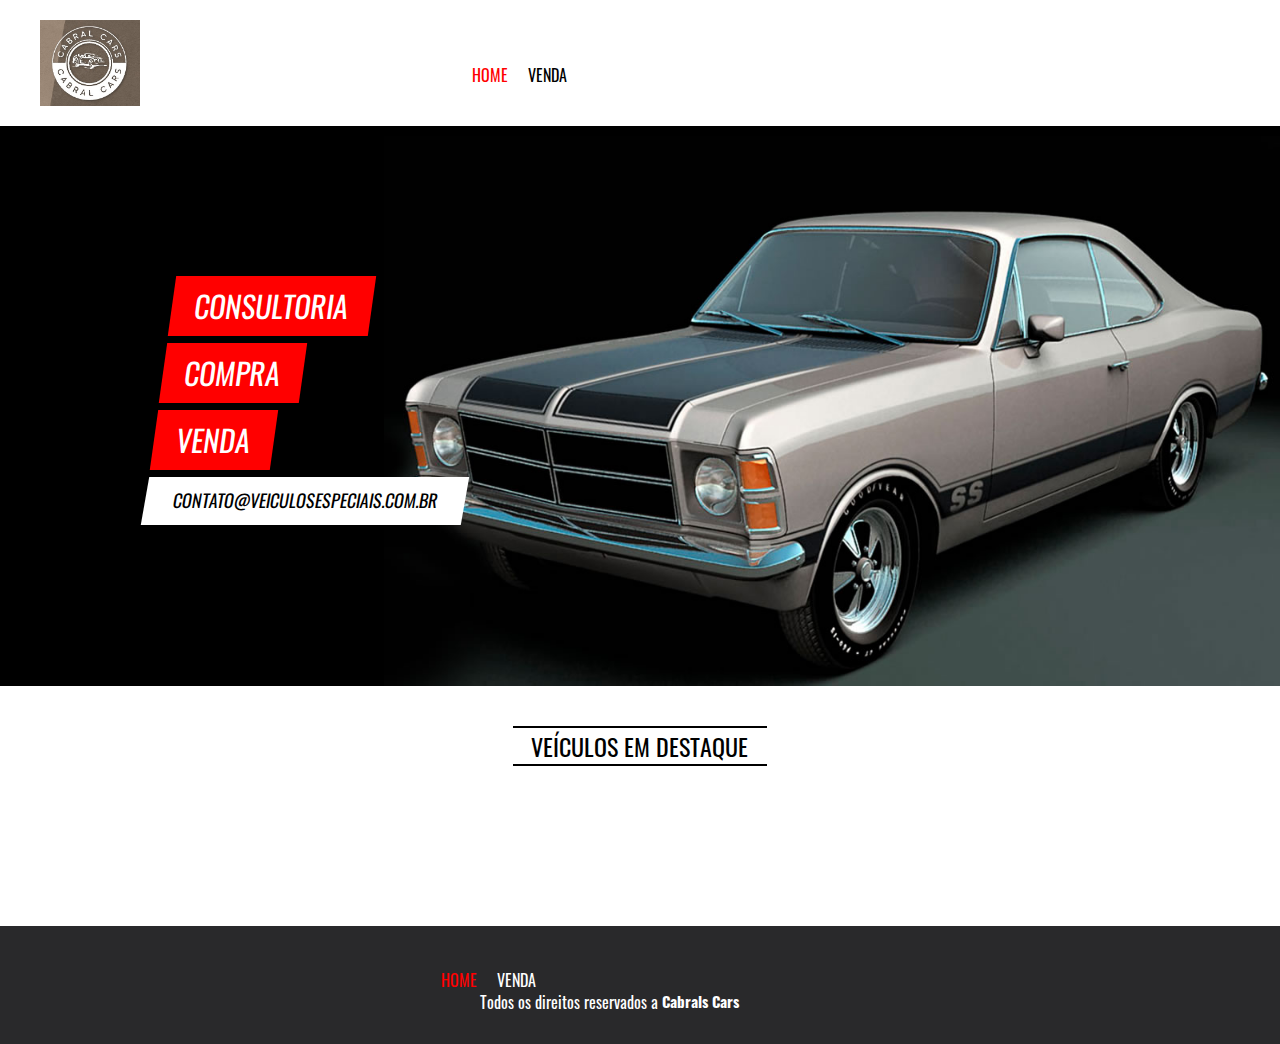
<file: Projeto-Final-main/CabralCars_Frontend/index.html>
<!DOCTYPE html>
<html lang="en">
<head>
    <meta charset="UTF-8">
    <meta http-equiv="X-UA-Compatible" content="IE=edge">
    <meta name="viewport" content="width=device-width, initial-scale=1.0, maximum-scale=1.0">
    <meta name="description" content="site de venda de carros">
    <meta name="keywords" content="venda, carros">
    <meta name="author" content="Gustavo">
    <link rel="stylesheet" href="../CabralCars_Frontend/projeto pratico 5.css">
    <title>Veículos especiais</title>
</head>
<body>
    <header> <!-- cabeça do site-->
        <div class="center">
            <img src="../CabralCars_Frontend/assets/images/logo.jpg" alt="Logo da Empresa" class="logo">
            <nav class="menu">
                <ul>
                    <li><a style="color: red;" href="../CabralCars_Frontend/index.html">HOME</a></li>
                    <li><a href="../CabralCars_Frontend/components/listagem-carros/listagem.html">VENDA</a></li>
                </ul>
            </nav>
            <div class="x" onclick="exitMenu()"></div> <!-- java script buttom para fechar o menu mobile-->
            <nav class="menu-mobile" onclick="menuOpen(this)"> <!-- menu mobile-->
                <ul id="ul">
                    <li><a style="color: white;" href="../CabralCars_Frontend/index.html">Home</a></li>
                    <li><a href="../CabralCars_Frontend/components/listagem-carros/listagem.html">venda</a></li>
               </ul>
            </nav>
            <div class="user-info">
                <span id="usuarioNome" class="user-name"></span>
                <div id="userMenu" class="user-menu">
                    <p id="userEmail"></p>
                    <button id="btnLogout">Logout</button>
                </div>
            </div>
        </div>
    </header>

    <main> <!-- conteudo-->
        <div class="banner"> <!-- banner-->
            <div class="container">
                <div class="text"><h2>CONSULTORIA</h2></div>
                <div class="text"><h2>COMPRA</h2></div>
                <div class="text"><h2>VENDA</h2></div>
                <div class="text-contato"><p>CONTATO@VEICULOSESPECIAIS.COM.BR</p></div>
            </div>
        </div>

        <div class="vitrine"> <!-- vitrine de carros-->
            <div class="center">
                <section class="wraper-head"></section>
                <section class="wraper-titulo"><h2>VEÍCULOS EM DESTAQUE</h2></section>
                <section class="wraper-head"></section>
                <section class="wraper-carros">
                </section>
            </div>
        </div>
    </main>

    <footer> <!--rodapé-->
        <div class="center">
            <nav class="menu">
                <ul>
                    <li><a style="color: red;" href="../CabralCars_Frontend/index.html">HOME</a></li>
                    <li><a href="../CabralCars_Frontend/components/listagem-carros/listagem.html">VENDA</a></li>
                </ul>
            </nav>
            <div class="direitos">
                <p style="padding-right: 4px;">Todos os direitos reservados a</p>
                <h4>Cabrals Cars</h4>
            </div>
        </div>
    </footer>
    <script src="home.js"></script>
</body>
</html>
</file>
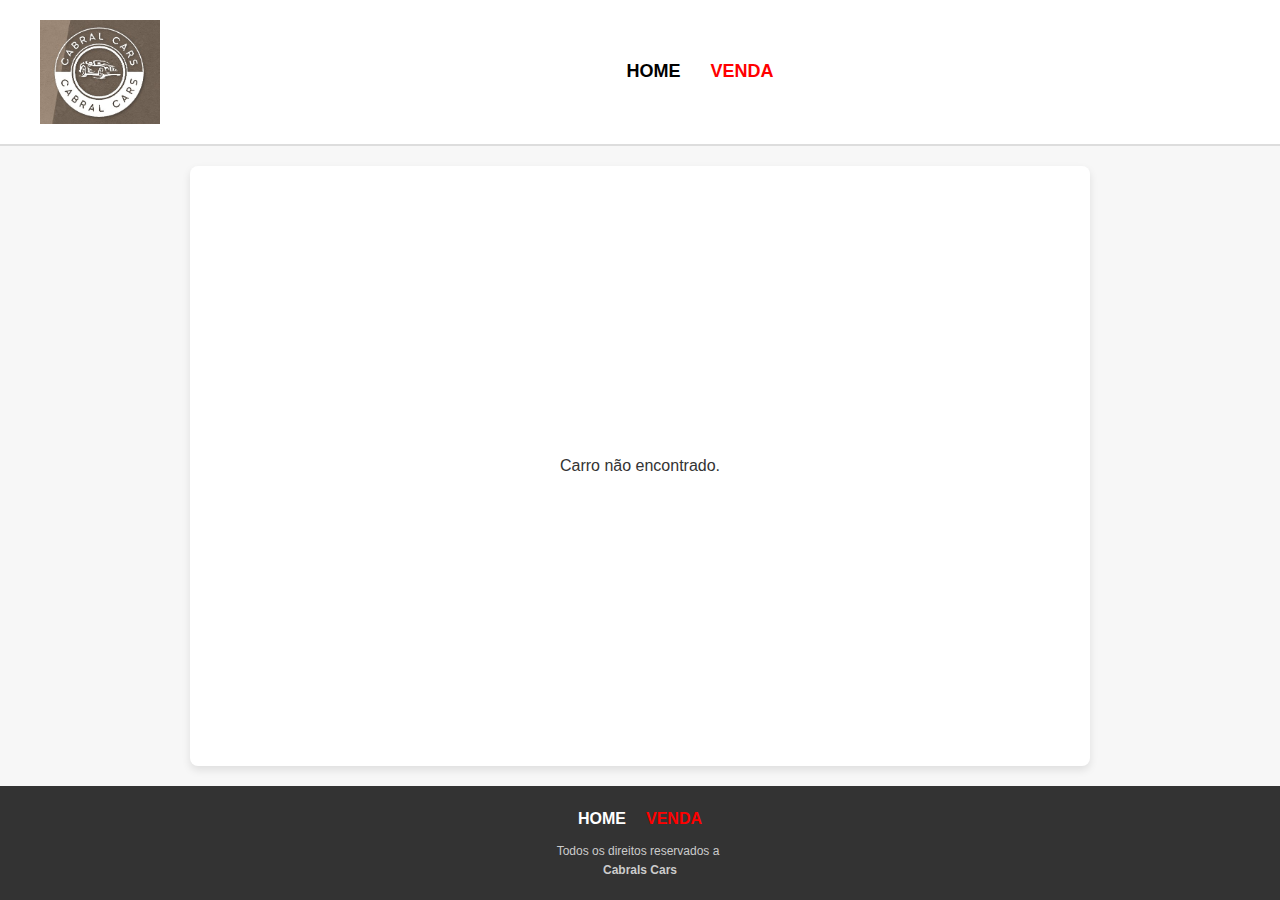
<file: Projeto-Final-main/CabralCars_Frontend/vendacarro.html>
<!DOCTYPE html>
<html lang="pt-BR">
<head>
    <meta charset="UTF-8">
    <meta name="viewport" content="width=device-width, initial-scale=1.0">
    <title>Detalhes do Carro</title>
    <link rel="stylesheet" href="vendacarro.css"> <!-- Adapte para o caminho do seu CSS -->
</head>
<body>
    <header>
        <div class="center">
            <img src="../CabralCars_Frontend/assets/images/logo.jpg" alt="Logo da Empresa" class="logo">
            <nav class="menu">
                <ul>
                    <li><a href="../CabralCars_Frontend/index.html">HOME</a></li>
                    <li><a style="color: red;" href="../CabralCars_Frontend/components/listagem-carros/listagem.html">VENDA</a></li>
                </ul>
            </nav>
        </div>
    </header>

    <main id="carDetails">
        <!-- Detalhes do carro serão carregados aqui -->
        <section id="carDetailSection">
            <img id="carImage" src="" alt="Imagem do Carro" style="max-width: 50%; border-radius: 10px;"/>
            <h2 id="carName"></h2>
            <p><strong>Descrição:</strong> <span id="carDescription"></span></p>
            <p><strong>Ano:</strong> <span id="carYear"></span></p>
            <p><strong>Preço:</strong> <span id="carPrice"></span></p>
            <p><strong>Cor:</strong> <span id="carColor"></span></p>
            <p><strong>Quilometragem:</strong> <span id="carMileage"></span></p>
        </section>
    </main>

    <footer>
        <div class="center">
            <nav class="menu">
                <ul>
                    <li><a href="../CabralCars_Frontend/index.html">HOME</a></li>
                    <li><a style="color: red;" href="../CabralCars_Frontend/components/listagem-carros/listagem.html">VENDA</a></li>
                </ul>
            </nav>
            <div class="direitos">
                <p style="padding-right: 4px;">Todos os direitos reservados a</p>
                <h4>Cabrals Cars</h4>
            </div>
        </div>
    </footer>

    <script src="vendacarros.js"></script> <!-- Adapte para o caminho do script -->
</body>
</html>
</file>
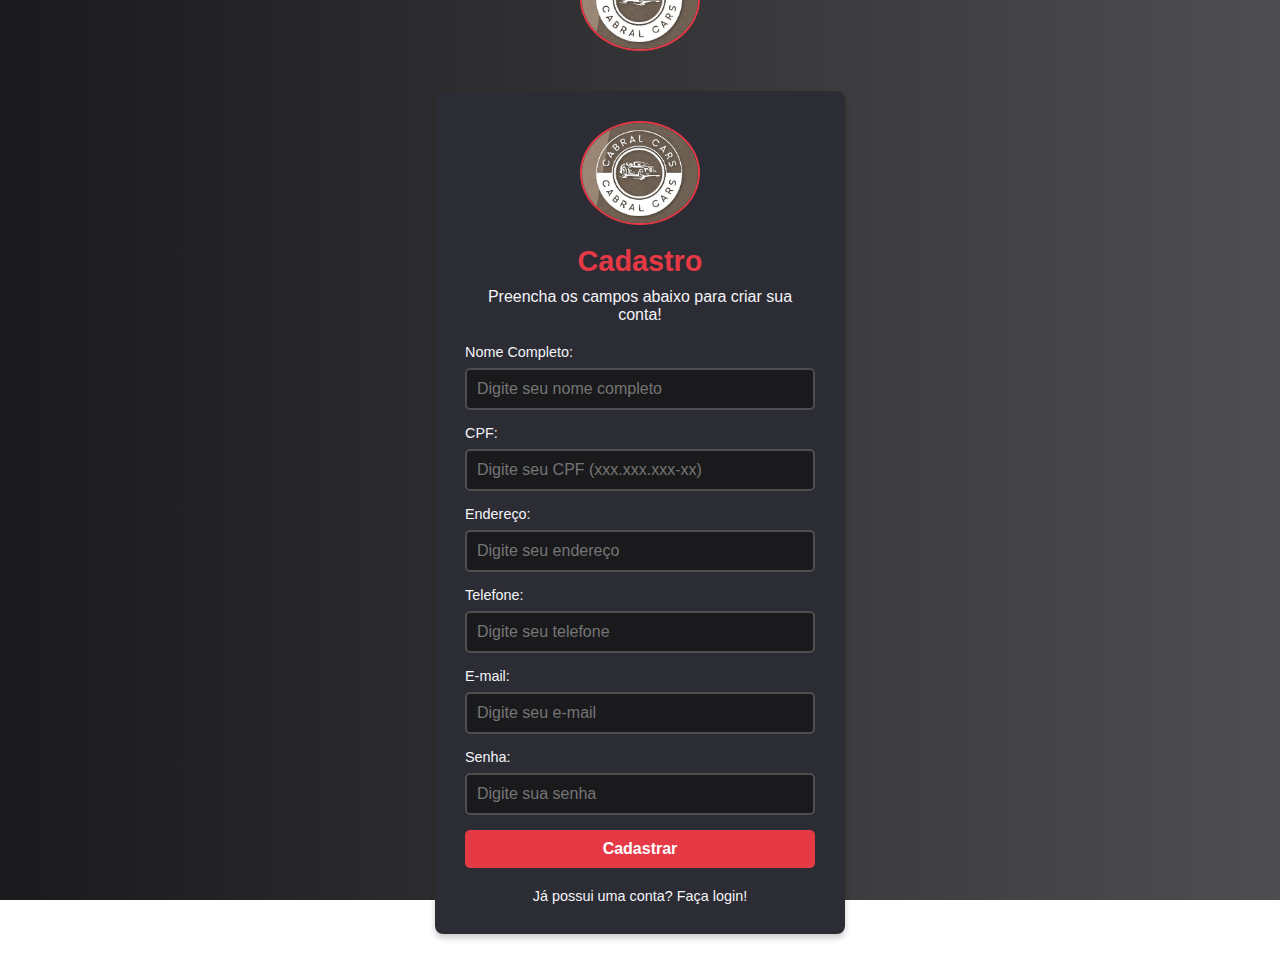
<file: Projeto-Final-main/CabralCars_Frontend/components/cadastro-usuario/cadastro-usuario.html>
<!DOCTYPE html>
<html lang="en">
<head>
    <meta charset="UTF-8">
    <meta name="viewport" content="width=device-width, initial-scale=1.0">
    <meta name="description" content="Tela de Cadastro - Veículos Especiais">
    <link rel="stylesheet" href="cadastro-usuario.css">
    <title>Cadastro - Veículos Especiais</title>
</head>
<body>
    <div class="logo-area">
        <img src="../../assets/images/logo.jpg" alt="Logo da Empresa">
    <div class="register-container">
        <div class="register-box">
            <div class="logo-area">
                <img src="../../assets/images/logo.jpg" alt="Logo da Empresa">
            </div>
            <h2>Cadastro</h2>
            <p>Preencha os campos abaixo para criar sua conta!</p>
            <form id="formCadastro">
                <div class="input-group">
                    <label for="nome">Nome Completo:</label>
                    <input type="text" id="nome" placeholder="Digite seu nome completo" required>
                </div>
                <div class="input-group">
                    <label for="cpf">CPF:</label>
                    <input type="text" id="cpf" placeholder="Digite seu CPF (xxx.xxx.xxx-xx)" required>
                </div>
                <div class="input-group">
                    <label for="endereco">Endereço:</label>
                    <input type="text" id="endereco" placeholder="Digite seu endereço" required>
                </div>
                <div class="input-group">
                    <label for="telefone">Telefone:</label>
                    <input type="text" id="telefone" placeholder="Digite seu telefone" required>
                </div>
                <div class="input-group">
                    <label for="email">E-mail:</label>
                    <input type="email" id="email" placeholder="Digite seu e-mail" required>
                </div>
                <div class="input-group">
                    <label for="senha">Senha:</label>
                    <input type="password" id="senha" placeholder="Digite sua senha" required>
                </div>
                <button type="submit" class="btn-primary">Cadastrar</button>
            </form>
            <div class="extras">
                <a href="../login-usuario/login-usuario.html" class="link">Já possui uma conta? Faça login!</a>
            </div>
        </div>
    </div>
    <script src="cadastro-usuario.js"></script>
</body>
</html>
</file>
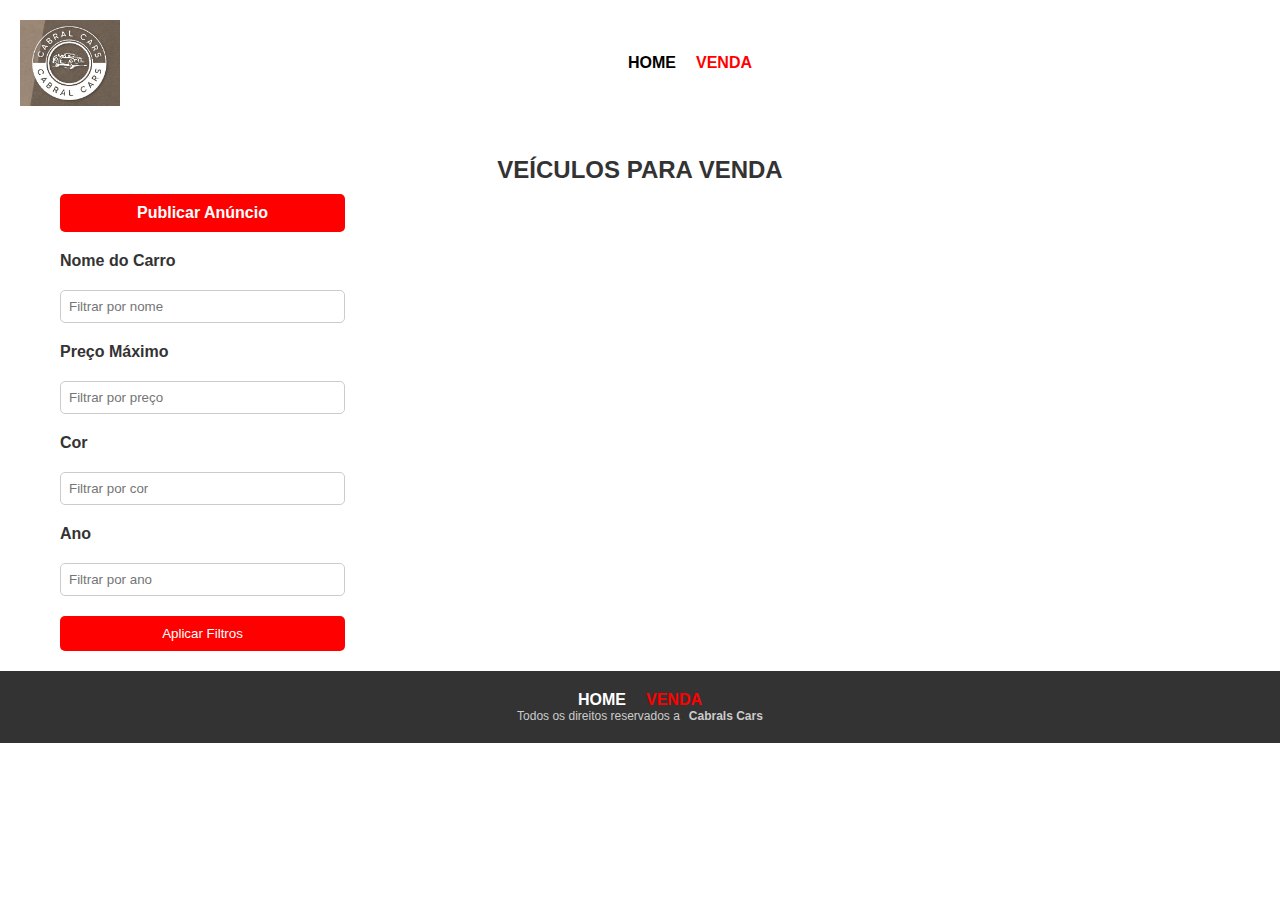
<file: Projeto-Final-main/CabralCars_Frontend/components/listagem-carros/listagem.html>
<!DOCTYPE html>
<html lang="pt-BR">
<head>
    <meta charset="UTF-8">
    <meta http-equiv="X-UA-Compatible" content="IE=edge">
    <meta name="viewport" content="width=device-width, initial-scale=1.0, maximum-scale=1.0">
    <meta name="description" content="site de venda de carros">
    <meta name="keywords" content="venda, carros">
    <meta name="author" content="Gustavo">
    <link rel="stylesheet" href="listagem.css">
    <script src="listagem.js" defer></script>
    <title>Veículos especiais</title>
</head>
<body>
    <header>
        <div class="center">
            <img src="../../assets/images/logo.jpg" alt="Logo da Empresa" class="logo">
            <nav class="menu">
                <ul>
                    <li><a href="../../index.html">HOME</a></li>
                    <li><a style="color: red;" href="../listagem-carros/listagem.html">VENDA</a></li>
                </ul>
            </nav>
            <div class="x" onclick="exitMenu()"></div>
            <nav class="menu-mobile" onclick="menuOpen(this)">
                <ul id="ul">
                    <li><a href="../../index.html">Home</a></li>
                    <li><a style="color: white;" href="../../vendas.html">Venda</a></li>
                </ul>
            </nav>
        </div>
    </header>

    
        <div class="container-venda">
            <div class="head-venda">
                <section class="line-titulo"></section>
                <section class="titulo-vendas"><h2>VEÍCULOS PARA VENDA</h2></section>
                <section class="line-titulo"></section>
            </div>
            <div class="button" id="buttonContainer">
                <div class="publicar-annucio"><a href="../../components/cadastro-carro/cadastro-carro.html">Publicar Anúncio</a></div>
            </div>
            
            <!-- Filtros de pesquisa ao lado da lista de carros -->
            <div class="filtros-e-lista">
                <div class="filtros">
                    <label for="nomeCarro">Nome do Carro</label>
                    <input type="text" id="nomeCarroFiltro" placeholder="Filtrar por nome">

                    <label for="preco">Preço Máximo</label>
                    <input type="number" id="precoFiltro" placeholder="Filtrar por preço">

                    <label for="cor">Cor</label>
                    <input type="text" id="corFiltro" placeholder="Filtrar por cor">

                    <label for="ano">Ano</label>
                    <input type="number" id="anoFiltro" placeholder="Filtrar por ano">

                    <button onclick="aplicarFiltros()">Aplicar Filtros</button>
                </div>

                <!-- Lista de Carros -->
                <div class="conteudo-vendas">
                    <section class="wraper-venda-carros" id="carList">
                        <!-- Conteúdo gerado dinamicamente -->
                    </section>
                </div>
            </div>
        </div>
    </main>

    <footer>
        <div class="center">
            <nav class="menu">
                <ul>
                    <li><a href="../../index.html">HOME</a></li>
                    <li><a style="color: red;" href="../listagem-carros/listagem.html">VENDA</a></li>
                </ul>
            </nav>
            <div class="direitos">
                <p style="padding-right: 4px;">Todos os direitos reservados a</p>
                <h4>Cabrals Cars</h4>
            </div>
        </div>
    </footer>
</body>
</html>
</file>
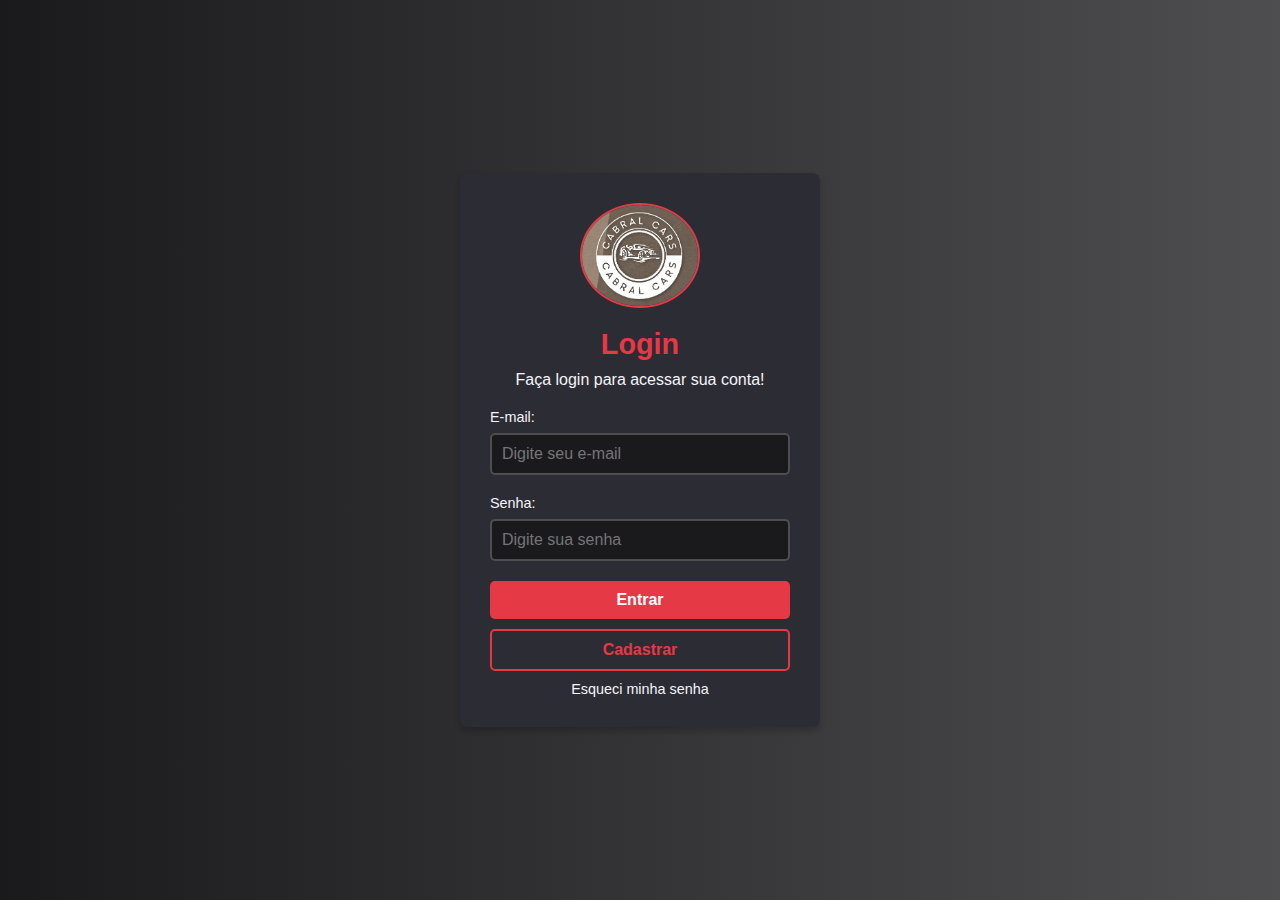
<file: Projeto-Final-main/CabralCars_Frontend/components/login-usuario/login-usuario.html>
<!DOCTYPE html>
<html lang="pt-BR">
<head>
    <meta charset="UTF-8">
    <meta name="viewport" content="width=device-width, initial-scale=1.0">
    <meta name="description" content="Tela de Login - Veículos Especiais">
    <link rel="stylesheet" href="login-usuario.css">
    <title>Login - Veículos Especiais</title>
</head>
<body>
    <div class="login-container">
        <div class="login-box">
            <div class="logo-area">
                <img src="../../assets/images/logo.jpg" alt="Logo da Empresa">
            </div>
            <h2>Login</h2>
            <p>Faça login para acessar sua conta!</p>
            <form id="formLogin">
                <div class="input-group">
                    <label for="email">E-mail:</label>
                    <input type="email" id="email" name="email" placeholder="Digite seu e-mail" required>
                </div>
                <div class="input-group">
                    <label for="senha">Senha:</label>
                    <input type="password" id="senha" name="senha" placeholder="Digite sua senha" required>
                </div>
                <button type="submit" class="btn-primary">Entrar</button>
            </form>
            <div class="extras">
                <a href="../cadastro-usuario/cadastro-usuario.html" class="btn-secondary">Cadastrar</a>
                <a href="esqueci-senha.html" class="link">Esqueci minha senha</a>
            </div>
        </div>
    </div>
    <script src="login-usuario.js"></script>
</body>
</html>
</file>
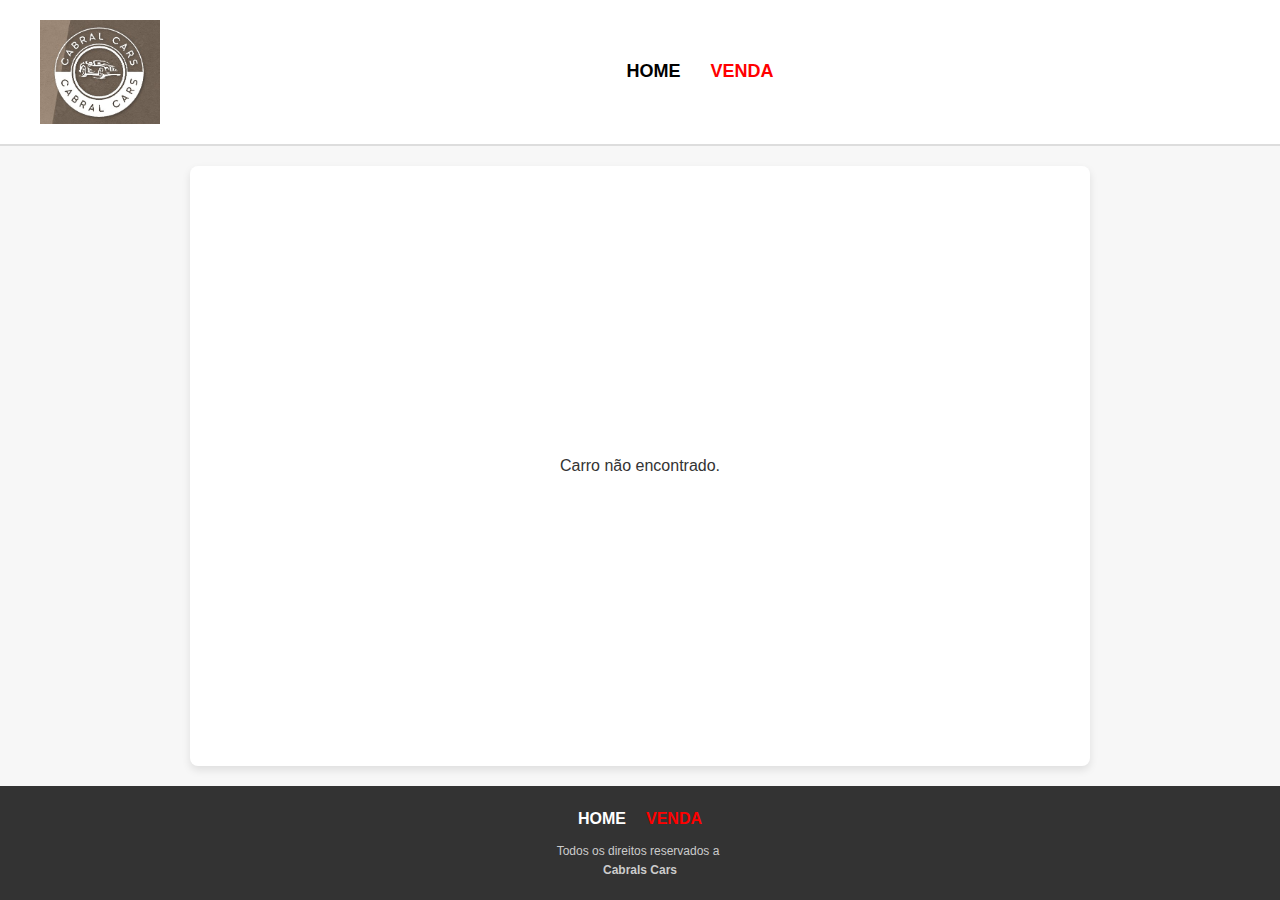
<file: Projeto-Final-main/CabralCars_Frontend/components/mais-detalhes/mais-detalhes.html>
<!DOCTYPE html>
<html lang="pt-BR">
<head>
    <meta charset="UTF-8">
    <meta name="viewport" content="width=device-width, initial-scale=1.0">
    <title>Detalhes do Carro</title>
    <link rel="stylesheet" href="mais-detalhes.css"> <!-- Adapte para o caminho do seu CSS -->
</head>
<body>
    <header>
        <div class="center">
            <img src="../../assets/images/logo.jpg" alt="Logo da Empresa" class="logo">
            <nav class="menu">
                <ul>
                    <li><a href="../../index.html">HOME</a></li>
                    <li><a style="color: red;" href="../listagem-carros/listagem.html">VENDA</a></li>
                </ul>
            </nav>
        </div>
    </header>

    <main id="carDetails">
        <!-- Detalhes do carro serão carregados aqui -->
        <section id="carDetailSection">
            <img id="carImage" src="" alt="Imagem do Carro" style="max-width: 50%; border-radius: 10px;"/>
            <h2 id="carName"></h2>
            <p><strong>Descrição:</strong> <span id="carDescription"></span></p>
            <p><strong>Ano:</strong> <span id="carYear"></span></p>
            <p><strong>Preço:</strong> <span id="carPrice"></span></p>
            <p><strong>Cor:</strong> <span id="carColor"></span></p>
            <p><strong>Quilometragem:</strong> <span id="carMileage"></span></p>
        </section>
    </main>

    <footer>
        <div class="center">
            <nav class="menu">
                <ul>
                    <li><a href="../../index.html">HOME</a></li>
                    <li><a style="color: red;" href="../listagem-carros/listagem.html">VENDA</a></li>
                </ul>
            </nav>
            <div class="direitos">
                <p style="padding-right: 4px;">Todos os direitos reservados a</p>
                <h4>Cabrals Cars</h4>
            </div>
        </div>
    </footer>

    <script src="mais-detalhes.js"></script> <!-- Adapte para o caminho do script -->
</body>
</html>
</file>
<file: Projeto-Final-main/CabralCars_Frontend/projeto pratico 5.css>
*{
    margin: 0;
    padding: 0;
    box-sizing: border-box;
    font-family: "minha fonte";
}

@font-face{
    font-family: "minha fonte";
    src: url("../CabralCars_Frontend/assets/fontes/Oswald-VariableFont_wght.ttf");
}

html, body{
    height: 100%;
}

header{
    width: 100%;
    padding: 20px;
    background-color: white;
}

.center{
    width: 100%;
    max-width: 1200px;
    margin: 0 auto;
    display: flex;
    justify-content: space-between;
    align-items: center;
    padding: 0 0%;
}

.logo {
    width: 100px; /* Logo menor */
    height: auto;
}

nav.menu ul{
    display: flex;
}

header nav.menu ul li:not(:last-of-type){
    margin-right: 20px;
}

a{
    text-decoration: none;
    color: black;
    position: relative;
    top: 12px;
}
b{
    text-decoration: none;
    color: rgb(241, 241, 241);
    position: relative;
    top: 2px;
}

ul{
    list-style: none;
}

nav.menu ul li:last-of-type > a:nth-of-type(1):active{
    color: red;
}

main{
    width: 100%;
}

/* Logo abaixo os estilos da página home */

main .banner{
    width: 100%;
    height: 560px;
    background-image: url("../CabralCars_Frontend/assets/images/bg.jpg");
    background-size: 70% 550px;
    background-repeat: no-repeat;
    background-position: 100% 100%;
    background-color: black;
}
/* Estilos para a seção de informações do usuário */
.user-info {
    display: flex;
    align-items: center;
    gap: 10px;
}

.user-info span {
    font-size: 16px;
    font-weight: bold;
    color: #333;
}

.user-info button {
    padding: 5px 10px;
    font-size: 14px;
    color: #fff;
    background-color: #ff4d4d;
    border: none;
    border-radius: 5px;
    cursor: pointer;
    transition: background-color 0.3s ease;
}

.user-info button:hover {
    background-color: #cc0000;
}


.user-name {
    cursor: pointer;
    padding: 5px;
    font-weight: bold;
}

.user-menu {
    display: none;
    position: absolute;
    top: 30px;
    right: 0;
    background-color: #fff;
    border: 1px solid #ccc;
    padding: 10px;
    box-shadow: 0 0 10px rgba(0, 0, 0, 0.1);
}

.user-menu p {
    margin: 0 0 10px;
    font-size: 14px;
}

.user-menu button {
    background-color: #d9534f;
    color: white;
    border: none;
    padding: 10px;
    cursor: pointer;
    font-size: 14px;
    width: 100%;
}

.user-menu button:hover {
    background-color: #c9302c;
}

main .container{
    width: 100%;
    max-width: 1015px;
    margin: 0 auto;
    padding: 0 1%;
    padding-top: 150px;
    z-index: 1;
}

.container .text > h2{
    font-weight: normal;
    color: white;
    font-size: 30px;
    text-align: center;
    padding-top: 7px;
}

.container .text{
    background-color: red;
    transform: skewX(-8deg);
    margin-bottom: 7px;
}

.container .text:first-of-type{
    width: 200px;
    height: 60px;
    position: relative;
    left: 27px;
}

.container .text:nth-of-type(2){
    width: 140px;
    height: 60px;
    position: relative;
    left: 18px;
}

.container .text:nth-of-type(3){
    width: 120px;
    height: 60px;
    position: relative;
    left: 9px;
}

.container .text-contato{
    width: 320px;
    height: 48px;
    background-color: white;
    text-align: center;
    transform: skewX(-10deg);
}

.container .text-contato p{
    padding-top: 10px;
    font-size: 18px;
}

/* menu mobile abaixo */
nav.menu-mobile{
    width: 40px;
    height: 40px;
    background-image: url("../CabralCars_Frontend/assets/images/menu.png");
    background-size: 100% 100%;
    background-repeat: no-repeat;
    background-position: center;
    display: none;
}
/* fim menu mobile */

main .vitrine{
    width: 100%;
    padding-top: 40px;
    padding-bottom: 80px;
}

.vitrine .center{
    width: 100%;
    max-width: 760px;
    margin: 0 auto;
    flex-wrap: wrap;
}

.center section.wraper-head{
    width: 33.3%;
    max-width: 216px;
    height: 1px;
    border-bottom: 1.5px solid black;
}

.center section.wraper-titulo{
    width: 33.3%;
    text-align: center;
    padding-bottom: 4px;
}

.center section.wraper-titulo h2{
    font-weight: normal;
    font-size: 24px;
}

.center section.wraper-carros{
    width: 33.3%;
    max-width: 214px;
    margin-top: 45px;
}
/* Estilo para o contêiner de carros */
/* Wrapper para os carros */
/* Wrapper para os carros */
/* Wrapper para os carros */
/* Wrapper para os carros */
.wraper-carros {
    display: flex;
    flex-wrap: wrap;
    justify-content: space-between;
    gap: 20px;
    padding: 20px;
}

/* Estilo para cada item (carro) */
.wraper-carros section {
    background-color: #fff;
    border: 1px solid #ddd;
    border-radius: 8px;
    width: calc(33.333% - 20px); /* 3 carros por linha, levando em conta o gap */
    box-sizing: border-box;
    overflow: hidden;
    transition: transform 0.3s ease-in-out;
}

/* Efeito de hover no item */
.wraper-carros section:hover {
    transform: scale(1.05);
}

/* Estilo para a imagem do carro */
.img-car {
    width: 100%;
    height: 200px;
    object-fit: cover; /* Ajusta a imagem para cobrir a área sem deformar */
    background-position: center;
    border-bottom: 1px solid #ddd;
}

/* Estilo para a descrição e informações do carro */
.tipo-car {
    padding: 10px;
    text-align: center;
}

.tipo-car h3 {
    font-size: 18px;
    color: #333;
    margin: 10px 0;
}

.tipo-car p {
    font-size: 14px;
    color: #666;
    margin: 5px 0;
}

/* Estilo para o link de detalhes */
.detalhes {
    padding: 10px;
    text-align: center;
    background-color: #f4f4f4;
    border-top: 1px solid #ddd;
}

.detalhes a {
    text-decoration: none;
    color: #007bff;
    font-weight: bold;
}

.detalhes a:hover {
    color: #0056b3;
}

/* Sem alterações para telas pequenas (removido ajuste para celular) */



.wraper-serviços{
    width: 50%;
    background-color: rgb(41, 41, 43);
    padding: 60px 2% 60px 2%;
    color: white;
}

.wraper-serviços .serviços{
    padding-left: 110px;
}

.serviços h2{
    font-weight: normal;
    font-size: 25px;
    margin-bottom: 14px;
}

.wraper-serviços .serviços ul{
    list-style: disc;
    margin-left: 30px;
}

.serviços-flex{
    display: flex;
    flex-wrap: wrap;
}

.saiba-mais{
    margin-top: 80px;
    margin-left: 40px;
    background-color: red;
    padding: 5px 11px;
    cursor: pointer;
}

.saiba-mais h3{
    font-weight: normal;
    font-size: 16px;
    text-align: center;
}

section.wraper-depoimentos{
    width: 50%;
    background-color: red;
    color: white;
}

.depoimentos{
    padding: 60px 2% 60px 85px;
}

.depoimentos h2{
    font-weight: normal;
    margin-bottom: 14px;
    font-size: 25px;
}

.depoimentos p{
    margin-left: 10px;
    font-style: italic;
    font-size: 17px;
}

.depoimentos .name-client{
    margin-top: 20px;
    padding-left: 200px;
    color: rgb(4, 3, 13);
}

.depoimentos .name-client p{
    font-style: normal;
}

.formulario{
    width: 100%;
    padding: 60px 2%;
}

form{
    width: 100%;
    max-width: 600px;
    margin: 0 auto;
    display: flex;
    flex-wrap: wrap;
    align-items: center;
    justify-content: space-between;
}

section.wraper-line{
    width: 33.3%;
    max-width: 198px;
    border-bottom: 2px solid black;
    margin-top: 5px;
}

section.wraper-contato{
    width: 33.3%;
}

section.wraper-contato h2{
    width: 100%;
    font-size: 22px;
    text-align: center;
    font-weight: normal;
}

input{
    outline: 0;
    width: 100%;
    margin-top: 36px;
    height: 45px;
    padding-left: 14px;
    border: 2px solid rgba(214, 212, 212);
    font-size: 24px;
    border-collapse: collapse;
}

input{
    padding-bottom: 4px;
}

input:not(:first-of-type){
    width: 50%;
    max-width: 292px;
    margin-top: 13px;
}

::-webkit-input-placeholder { /* Aqui se usou esse comando para mudar a cor do placeholder */
    color: rgb(214, 212, 212);
}

textarea{
    outline: 0;
    resize: none;
    width: 100%;
    height: 150px;
    margin-top: 13px;
    padding-left: 14px;
    padding-top: 6px;
    font-size: 24px;
    border: 2px solid rgb(214, 212, 212);
}

form input[type=submit]{
    font-size: 18px;
    padding-left: 0;
    padding-bottom: 0;
    width: 77px;
    height: 42px;
    color: white;
    background-color: red;
    cursor: pointer;
    margin: 0 auto;
    margin-top: 22px;
}

/* Logo acima o fim dos estilos da página home */

footer{
    width: 100%;
    background-color: rgb(41, 41, 43);
}

footer .center{
    padding: 30px 2%;
    max-width: 1300px;
    margin: 0 auto;
}

footer ul li a{
    color: white;
}

footer .direitos{
    color: white;
}

footer .direitos h4{
    font-size: 15px;
}

footer nav.menu ul{
    max-width: 400px;
    margin: 0 auto;
}

footer .direitos{
    display: flex;
    text-align: center;
}

footer nav.menu ul li:not(:last-of-type){
    margin-right: 20px;
}

/* logo abaixo os estilos da página de vendas */

main .container-venda{
    width: 100%;
    max-width: 1200px;
    margin: 0 auto;
    display: flex;
    flex-wrap: wrap;
    padding: 0 2%;
    padding-bottom: 200px;
}
.publicar-anncio {
    position: absolute;
    top: 20px;;
    left: 78px;
    line-height: 20px;
    display: flex;
    align-items: center;
    justify-content: center;
    width: 156.3px;
    height: 20px;
}
.button {
    width: 100%;
    position: relative;
    border-radius: 3px;
    background-color: #ba2036;
    height: 56px;
    cursor: pointer;
    text-align: center;
    font-size: 20px;
    color: #fff;
    font-family: Mulish;
}

.head-venda{
    width: 100%;
    display: flex;
    margin: 0 auto;
    align-items: center;
    justify-content: space-between;
    padding-top: 40px;
}

.container-venda .line-titulo{
    width: 39.3%;
    height: 1px;
    margin-top: 2px;
    border-bottom: 2px solid black;
    top: 20px;
}


.container-venda .titulo-vendas{
    text-align: center;
    width: 240px;
    
}

.container-venda .titulo-vendas h2{
    font-weight: normal;
}

.container-venda .conteudo-vendas{
    width: 100%;
    max-width: 960px;
    margin: 0 auto;
    display: flex;
    justify-content: space-between;
    padding-top: 60px;
}

.conteudo-vendas section.wraper-venda-preço{
    width: 27%;
    max-width: 210px;
    position: relative;
    bottom: 12px;
}

section.wraper-venda-preço h3{
    font-size: 17px;
    padding-bottom: 15px;
    top: 5px;
}

section.wraper-venda-preço .wraper-barra{
    width: 100%;
    height: 12px;
    border: 2px solid gray;
    border-radius: 4px;
    margin-bottom: 3px;
}

.wraper-barra .barra{
    width: 18%;
    height: 9px;
    background-color: rgb(205, 209, 206);
    border-radius: 4px;
    position: relative;
    top: -0.5px;
}

.barra .botao-push{
    width: 18px;
    height: calc(100% + 9px);
    position: relative;
    top: -4.8px;
    margin-left: 24px;
    border-radius: 4px;
    border: 1px solid gray; 
    background-color: rgb(205, 209, 206);
}

section.wraper-venda-preço .preço{
    width: 100%;
    display: flex;
    justify-content: space-between;
    font-size: 13px;
    font-weight: bold;
    padding-bottom: 60px;
    top: 10px;
}

section.wraper-venda-preço h3:last-of-type{
    font-size: 17px;
    padding-bottom: 8px;
}

.input-ano{
    width: 100%;
    height: 20px;
    margin-top: 8px; /* 10px apenas no topo */
    margin-bottom: 12px; /* 15px embaixo */
}

input[type=checkbox]{
    width: 13px;
    height: 13px;
    margin-top: -50px;
}

.input-ano span{
    font-size: 13px;
    font-weight: bold;
    margin-left: 10px;
    position: relative;
    bottom: 1px;
    
}

.conteudo-vendas section.wraper-venda-carros{
    width: 73%;
    display: flex;
    flex-wrap: wrap;
    justify-content: space-between;
}

section.wraper-venda-carros section.wraper-carros{
    width: 33.3%;
    max-width: 210px;
}

section.wraper-venda-carros > section.wraper-carros > .tipo-car p{
    color: rgb(77, 79, 79);
    font-size: 14px;
    font-style: italic;
}

section.wraper-venda-carros > section.wraper-carros .detalhes{
    width: 60%;
    max-width: 120px;
    padding: 8px 0;
    text-align: center;
    background-color: red;
    margin-top: 12px;
    cursor: pointer;
}

section.wraper-venda-carros > section.wraper-carros  .detalhes > h3{
    color: white;
    font-weight: normal;
    font-size: 17px;
}

section.wraper-venda-carros > section.wraper-carros:nth-of-type(1n + 4){
    margin-top: 35px;
}

/* Logo abaixo os estilos da página da galeria */

main .container-galeria{
    width: 100%;
    max-width: 1200px;
    margin: 0 auto;
    display: flex;
    flex-wrap: wrap;
    align-items: center;
    padding: 0 2%;
    padding-top: 40px;
    justify-content: space-between;
}
 .header-galeria{
     display: flex;
     justify-content: space-between;
     width: 100%;
     align-items: center;
 }

.container-galeria .line-galeria{
    width: 45%;
    border-bottom: 2px solid black;
    margin-top: 2px;
}

.container-galeria .text-galeria{
    width: 100px;
    text-align: center;
    font-weight: normal;
}

.container-galeria .text-galeria h2{
    font-weight: normal;
}

.container-galeria .center-galeria{
    width: 100%;
    max-width: 860px;
    margin: 0 auto;
    margin-top: 45px;
    display: flex;
    flex-wrap: wrap;
}

section.wraper-carro-galeria{
    width: 100%;
    height: 450px;
    border: 12px solid rgb(171, 170, 169);
    background-image: url("../CabralCars_Frontend/assets/images/opala-azul.jpg");
    background-size: cover;
    background-repeat: no-repeat;
    background-position: bottom;
}

section.wraper-carro-galeria .exposiçao{
    width: 170px;
    height: 50px;
    background-color: red;
    margin-top: 335px;
    position: relative;
    left: 678px;
}

.exposiçao > h2{
    color: white;
    text-align: center;
    padding-top: 7px;
    font-size: 22px;
    font-weight: normal;
}

.galeria-flex{
    width: 100%;
    max-width: 877px;
    margin: 0 auto;
    display: flex;
    flex-wrap: wrap;
    padding-bottom: 135px;
}

section.wraper-modelos-galeria{
    width: 25%;
    height: 120px;
    background-color: rgb(171, 170, 169);
    border: 8px solid white;
    background-size: 100% 100%;
    background-repeat: no-repeat;
    background-position: center;
}

section.wraper-modelos-galeria:nth-of-type(1),
section.wraper-modelos-galeria:nth-of-type(2),
section.wraper-modelos-galeria:nth-of-type(3),
section.wraper-modelos-galeria:nth-of-type(4){
    margin-top: 8px;
}

/*Logo abaixo os estilos da página de eventos */
main .container-eventos{
    width: 100%;
    max-width: 1239px;
    margin: 0 auto;
    padding: 0 2%;
    padding-top: 20px;
    display: flex;
    flex-wrap: wrap;
}

.container-eventos header.header-eventos{
    width: 100%;
    display: flex;
    justify-content: space-between;
    align-items: center;
}

section.line-evento{
    width: 45%;
    border-bottom: 2px solid black;
    margin-top: 2px;
}

section.titulo-evento{
    width: 100px;
    text-align: center;
}

section.titulo-evento h2{
    font-weight: normal;
}

section.filtro-evento{
    width: 32%;
    padding-top: 35px;
}

.container-filtro{
    padding-left: 100px;
}

.container-filtro h3{
    font-size: 17px;
    padding-bottom: 8px;
}

.input-mes span{
    padding-left: 8px;
    font-size: 14px;
}

.input-mes input{
    width: 12px;
}

section.encontro{
    width: 68%;
    display: flex;
    flex-wrap: wrap;
    padding-top: 35px;
    padding-bottom: 45px;
}

section.wraper-encontro{
    width: 214px;
    margin-bottom: 30px;
    margin-right: 35px;
}

section.wraper-encontro .img-encontro{
    width: 100%;
    height: 105px;
    background-size: 100% 100%;
    background-repeat: no-repeat;
    background-position: center;
}

.text-encontro h3{
    font-size: 18px;
    margin-top: 13px;
}

.text-encontro p{
    font-size: 15px;
    color: rgb(77, 79, 79);
}

.text-encontro span{
    font-size: 15px;
    color: red;
    font-weight: bold;
}

section.wraper-encontro .detalhes{
    width: 58%;
    font-size: 16px;
    margin-top: 16px;
    height: 40px;
    background-color: red;
    text-align: center;
    color: white;
    cursor: pointer;
}

section.wraper-encontro .detalhes h3{
    font-weight: normal;
    padding-top: 6px;
}

/* Logo abaixo os estilos da página sobre */
main .container-sobre{
    width: 100%;
    max-width: 1239px;
    margin: 0 auto;
    padding: 0 2%;
}

header.header-sobre{
    width: 100%;
    display: flex;
    align-items: center;
    justify-content: space-between;
    padding-top: 35px;
    padding-bottom: 49px;
}

section.line-sobre{
    width: 45%;
    margin-top: 2px;
    border-bottom: 2px solid black;
}

section.titulo-sobre{
    width: 142px;
    text-align: center;
}

section.titulo-sobre h2{
    font-weight: normal;
}

section.informaçoes{
    width: 100%;
    max-width: 680px;
    margin: 0 auto;
}

section.informaçoes .img-empresa{
    width: 100%;
    height: 350px;
    background-image: url("../CabralCars_Frontend/assets/images/galpao.jpg");
    background-size: 100% 100%;
    background-repeat: no-repeat;
    background-position: center;
}

.text-sobre h2{
    padding: 34px 0;
    font-weight: normal;
    font-size: 26px;
}

.text-sobre p{
    color: rgb(77, 79, 79);
    line-height: 24px;
    font-size: 18px;
}

.flex-sobre{
    width: 100%;
    display: flex;
    flex-wrap: wrap;
    align-items: center;
    padding-top: 40px;
    padding-bottom: 72px;
}

.img-foto{
    width: 30%;
    max-width: 180px;
    height: 163px;
    background-image: url("../images/fotorafa.jpg");
    background-size: cover;
    background-repeat: no-repeat;
    background-position: center;
}

.text-foto{
    width: 60%;
    margin-left: 24px;
    line-height: 24px;
    color: rgb(77, 79, 79);
    font-size: 18px;
}


/* mediaqueries abaixo */
@media screen and (max-width:1018px){
    main .banner{
        background-size: 72% 550px;    
    }

    .serviços-flex{
        display: block;
    }

    .saiba-mais{
        width: 86px;
        margin-top: 30px;
        margin-left: 0px;
    }

    section.wraper-venda-carros section.wraper-carros{
        width: 50%;
        max-width: 295px;
    }

    section.wraper-venda-carros > section.wraper-carros:nth-of-type(1n + 3){
        margin-top: 35px;
    }

    .container-venda .titulo-vendas{
        background-color: white;
        width: 300px;
    }


    /* abaixo as mediaqueries da página eventos */
    section.wraper-encontro{
        width: 50%;
        max-width: 275px;
        margin-right: 20px;
    }

    section.encontro{
        width: 68%;
        justify-content: space-between;
    }

    section.wraper-encontro .img-encontro{
        height: 125px;
    }

}

@media screen and (max-width:920px){
    /* abaixo as mediaqueries da página de vendas */
    section.wraper-venda-carros section.wraper-carros{
        width: 100%;
        max-width: 600px;
    }

    section.wraper-venda-carros section.wraper-carros > .img-car{
        height: 260px;
    }

    section.wraper-venda-carros > section.wraper-carros:nth-of-type(1n + 2){
        margin-top: 35px;
    }

    .conteudo-vendas section.wraper-venda-carros{
        width: 69%;
    }

    section.wraper-venda-carros section.wraper-carros .tipo-car{
        margin: 0 auto;
        width: 190px;
    }

    section.wraper-venda-carros section.wraper-carros .detalhes{
        width: 88%;
        max-width: initial;
        margin-top: 15px;
    }

    /* aqui em baixo mediaqueries da galeria */
    section.wraper-carro-galeria .exposiçao{
        position: relative;
        left: 0;
        left: -12px;
    }

    section.wraper-modelos-galeria{
        width: 50%;
        height: 200px;
        border: 0;
        margin-top: 18px;
    }

    section.wraper-modelos-galeria:nth-of-type(1),
    section.wraper-modelos-galeria:nth-of-type(2),
    section.wraper-modelos-galeria:nth-of-type(3),
    section.wraper-modelos-galeria:nth-of-type(4){
        margin-top: 18px;
    }

    section.wraper-modelos-galeria:nth-of-type(1),
    section.wraper-modelos-galeria:nth-of-type(3),
    section.wraper-modelos-galeria:nth-of-type(5),
    section.wraper-modelos-galeria:nth-of-type(7),
    section.wraper-modelos-galeria:nth-of-type(9),
    section.wraper-modelos-galeria:nth-of-type(11){
        border-right: 9px solid white;
    }

    section.wraper-modelos-galeria:nth-of-type(2),
    section.wraper-modelos-galeria:nth-of-type(4),
    section.wraper-modelos-galeria:nth-of-type(6),
    section.wraper-modelos-galeria:nth-of-type(8),
    section.wraper-modelos-galeria:nth-of-type(10),
    section.wraper-modelos-galeria:nth-of-type(12){
        border-left: 9px solid white;
    }

    .galeria-flex{
        max-width: 896px;
        padding: 0 2%;
        padding-bottom: 135px;

    }

    /* abaixo as mediaqueries da página eventos */
    section.wraper-encontro{
        width: 100%;
        max-width: initial;
        margin-right: 0;
    }

    .container-filtro{
        padding-left: 20px;
    }

    section.wraper-encontro .img-encontro{
        height: 250px;
    }

    .text-encontro{
        margin: 0 auto;
        max-width: 160px;
    }

    section.wraper-encontro .detalhes{
        width: 100%;
        margin-top: 15px;
    }
}

@media screen and (max-width:900px){
    main .banner{
        height: 500px;
        background-size: 100% 550px;
    }

    main .container{
        max-width: 400px;
        margin-left: 50px;
        padding-top: 200px;
    }

}


    .center section.wraper-head{
        display: none;
    }

    .center section.wraper-titulo{
        padding-bottom: 0;
        margin: 0 auto;
        border-top: 2px solid black;
        border-bottom: 2px solid black;
    }

    .center section.wraper-carros{
        width: 80%;
        max-width: 600px;
        margin: 0 auto;
        margin-top: 40px;
        text-align: center;
    }

    .vitrine .detalhes{
        max-width: 180px;
        margin: 0 auto;
    }

    .img-car{
        width: 100%;
        height: 300px;
        background-size: 100% 100%;
        background-repeat: no-repeat;
        background-position: center;
        margin-bottom: 12px;
    }

    main .window{
       flex-wrap: wrap;
    }

    .wraper-serviços{
        width: 100%;
    }

    .wraper-serviços .serviços{
        margin: 0 auto;
        max-width: 165px;
        padding-left: 0;
    }

    section.wraper-depoimentos{
        width: 100%;
    }

    .depoimentos{
        padding: 60px 2% 60px 2%;
        max-width: 400px;
        margin: 0 auto;
        text-align: center;
    }

    .depoimentos .name-client{
        padding-left: 0;
    }

    input:not(:first-of-type){
        width: 100%;
        max-width: 600px;
        margin-top: 13px;
    }

    footer .center{
        display: block;
        max-width: 450px;
    }

    footer .direitos{
        max-width: 320px;
        padding-top: 10px;
        margin: 0 auto;
    }

    /* abaixo mediaqueries da página sobre */
    .flex-sobre{
        width: 100%;
        display: block;
    }

    .img-foto{
        width: 60%;
        max-width: 300px;
        height: 300px;
        margin: 0 auto;
    }

    .text-foto{
        max-width: 300px;
        margin: 0 auto;
        padding-top: 20px;
    }
    


@media screen and (max-width: 630px){
    .x{
        width: 30px;
        height: 30px;
        background-image: url("../CabralCars_Frontend/assets/images/letra-x.png");
        background-size: cover;
        background-repeat: no-repeat;
        background-position: center;
        position: absolute;
        display: none;
        right: 0;
        margin-right: 30px;
        top: 0;
        margin-top: 40px;
        z-index: 100;
    }

    nav.menu-mobile{
        display: block;
        cursor: pointer;
    }

    nav.menu-mobile ul{
      position: absolute;  
      top: 0;
      left: 0;
      width: 100%;
      padding: 80px 0;
      text-align: left;
      background-color: rgb(173, 81, 81);
      padding-left: 20px;
      top: -100%;
      -webkit-transition-duration: 0.5s;
      z-index: 99;
    }

    nav.menu-mobile ul li{
       margin-bottom: 15px;
    }

    nav.menu-mobile ul li a{
        -webkit-transition-duration: 0.6s;
    }

    nav.menu-mobile ul li a:hover{
        color: white;
    }

    nav.menu-mobile:hover ul{
        top: 0;
        z-index: 99;
    }

    header nav.menu{
        display: none;
    }

    main .container{
        max-width: 330px;
        padding-top: 150px;
        margin: 0 auto;
    }

    .container-venda .conteudo-vendas{
        display: block;
    }

    section.line-titulo{
        display: none;
    }

    .container-venda .titulo-vendas{
        text-align: center;
        width: 240px;
        border-top: 1px solid black;
        border-bottom: 1px solid black;
        margin: 0 auto;
    }

    .conteudo-vendas section.wraper-venda-preço{
        width: 100%;
        max-width: 210px;
        position: static;
        margin: 0 auto;
        margin-bottom: 30px;
    }

    section.wraper-venda-preço h3{
        text-align: center;
    }

    .input-ano{
        width: 100%;
        max-width: 140px;
        margin: 0 auto;
        height: 20px;
        padding-left: 29px;
    }

    .conteudo-vendas section.wraper-venda-carros{
        width: 100%;
    }

    /* mediaqueries da galeria abaixo */
    .container-galeria .line-galeria{
        display: none;
    }

    .container-galeria .text-galeria{
        margin: 0 auto;
        border-bottom: 2px solid black;
        border-top: 2px solid black;
    }

    section.wraper-modelos-galeria{
        width: 100%;
        height: 300px;
    }
    
    section.wraper-modelos-galeria:nth-of-type(1),
    section.wraper-modelos-galeria:nth-of-type(3),
    section.wraper-modelos-galeria:nth-of-type(5),
    section.wraper-modelos-galeria:nth-of-type(7),
    section.wraper-modelos-galeria:nth-of-type(9),
    section.wraper-modelos-galeria:nth-of-type(11){
        border: 0;
    }

    section.wraper-modelos-galeria:nth-of-type(2),
    section.wraper-modelos-galeria:nth-of-type(4),
    section.wraper-modelos-galeria:nth-of-type(6),
    section.wraper-modelos-galeria:nth-of-type(8),
    section.wraper-modelos-galeria:nth-of-type(10),
    section.wraper-modelos-galeria:nth-of-type(12){
        border: 0;
    }

    /* abaixo as mediaqueries da página de eventos */
    main .container-eventos{
        display: block;
    }

    section.line-evento{
        display: none;
    }

    section.titulo-evento{
        margin: 0 auto;
        border-top: 2px solid black;
        border-bottom: 2px solid black;
    }

    section.filtro-evento{
        width: 100%;
        margin: 0 auto;
    }

    .container-filtro{
        padding-left: 50px;
        width: 200px;
        margin: 0 auto;
    }

    section.encontro{
        width: 100%;
    }

     /* abaixo mediaqueries da página sobre */
     header.header-sobre{
        max-width: 120px;
        margin: 30px auto;
        margin-top: 30px;
        border-top: 2px solid black;
        border-bottom: 2px solid black;
        padding: 0;
    }
    
    section.line-sobre{
        display: none;
    }

    .text-sobre h2{
        text-align: center;
    }

}

@media screen and (max-width:500px){
    .container .text-contato{
        width: 220px;
    }

    .container .text-contato p{
        padding-top: 15px;
        font-size: 12px;
    }

    main .container{
        padding: 0 2%;
        padding-top: 35px;
    }

    main .banner{
        height: 320px;
        background-image: none;
    }

    main .container{
        max-width: 250px;
    }

    .center section.wraper-carros{
        width: 100%;
        max-width: 600px;
        margin: 0 auto;
        margin-top: 40px;
        text-align: center;
    }

    footer .direitos{
        display: block;
    }

    footer nav.menu ul{
        display: block;
        text-align: center;
    }

    footer nav.menu ul li:not(:last-of-type){
        margin-right: 0;
        margin-bottom: 3px;
    }

    /* mediaqueries da página da galeria abaixo */
    section.wraper-carro-galeria{
        height: 300px;
        background-size: 100% 100%;
        background-position: center;
    }

    section.wraper-carro-galeria .exposiçao{
        width: 170px;
        height: 50px;
        background-color: red;
        margin-top: 20px;
        position: relative;
        left: -12px;
    }
    body {
        font-family: Arial, sans-serif;
        margin: 0;
        padding: 0;
    }
    
    header {
        background-color: #333;
        color: white;
        padding: 20px;
        text-align: center;
    }
    
    main {
        padding: 20px;
    }
    
    .car-list {
        display: flex;
        justify-content: space-around;
        flex-wrap: wrap;
        gap: 20px; /* Espaçamento entre os carros */
    }
    
    .wraper-carros {
        width: 250px;
        border: 1px solid #ccc;
        border-radius: 8px;
        overflow: hidden;
        background-color: #fff;
        box-shadow: 0 4px 6px rgba(0, 0, 0, 0.1);
    }
    
    .img-car {
        width: 100%;
        height: 150px;
        background-size: cover;
        background-position: center;
    }
    
    .tipo-car {
        padding: 10px;
    }
    
    .tipo-car h3 {
        font-size: 18px;
        margin: 0 0 10px;
    }
    
    .tipo-car p {
        margin: 5px 0;
    }
    
    .detalles {
        padding: 10px;
        text-align: center;
    }
    
    .detalles a {
        text-decoration: none;
        color: #007bff;
        font-weight: bold;
    }
    

}
</file>
<file: Projeto-Final-main/CabralCars_Frontend/vendacarro.css>
/* Reset e ajustes gerais */
* {
    margin: 0;
    padding: 0;
    box-sizing: border-box;
}

body {
    font-family: Arial, sans-serif;
    background-color: #f7f7f7;
    color: #333;
    line-height: 1.6;
    display: flex;
    flex-direction: column;
    min-height: 100vh;
}

/* Header aprimorado */
header {
    background-color: white;
    padding: 20px;
    border-bottom: 2px solid #ddd;
}

header .center {
    display: flex;
    justify-content: space-between;
    align-items: center;
    max-width: 1200px;
    margin: 0 auto;
}

/* Logo */
.logo {
    width: 120px;
    height: auto;
}

/* Menu centralizado */
header .menu {
    flex: 1;
    display: flex;
    justify-content: center;
}

header .menu ul {
    list-style: none;
    display: flex;
    gap: 30px;
}

header .menu ul li a {
    text-decoration: none;
    color: black;
    font-weight: bold;
    font-size: 18px;
    transition: color 0.3s ease;
}

header .menu ul li a:hover {
    color: #ba2036;
}

/* Layout principal */
main {
    flex: 1;
    display: flex;
    justify-content: center;
    align-items: center;
    padding: 10px; /* Reduz espaço interno */
    background-color: #fff;
    border-radius: 8px;
    box-shadow: 0px 4px 8px rgba(0, 0, 0, 0.1);
    max-width: 900px; /* Reduz largura máxima */
    margin: 20px auto; /* Reduz espaço externo */
}

#carDetails {
    display: flex;
    flex-wrap: wrap;
    gap: 30px;
    justify-content: center;
    align-items: center;
    text-align: center;
    width: 100%;
}

/* Imagem do carro */
.car-image {
    flex: 1;
    max-width: 500px;
    display: flex;
    align-items: center;
    justify-content: center;
    padding: 20px;
    border-right: 2px solid #ddd;
}

.car-image img {
    max-width: 100%;
    height: auto;
    border-radius: 8px;
}

/* Detalhes do carro */
.car-details {
    flex: 1;
    max-width: 500px;
    padding: 20px;
    display: flex;
    flex-direction: column;
    gap: 20px;
    align-items: center;
}

.car-details h2 {
    font-size: 28px;
    color: #333;
}

.car-details .car-price {
    font-size: 24px;
    color: #ba2036;
    font-weight: bold;
}

.car-details p {
    font-size: 16px;
    color: #555;
}

.car-details ul {
    list-style: none;
    padding: 0;
    display: flex;
    flex-wrap: wrap;
    gap: 10px;
    justify-content: center;
}

.car-details ul li {
    font-size: 14px;
    color: #444;
    background-color: #f9f9f9;
    padding: 10px 15px;
    border: 1px solid #ddd;
    border-radius: 5px;
}

/* Botão de ação */
.car-details .buy-button {
    display: inline-block;
    background-color: #ba2036;
    color: #fff;
    font-size: 18px;
    font-weight: bold;
    padding: 12px 25px;
    text-align: center;
    text-decoration: none;
    border-radius: 5px;
    cursor: pointer;
    transition: background-color 0.3s ease;
    margin-top: 20px;
}

.car-details .buy-button:hover {
    background-color: #900024;
}

/* Footer aprimorado */
footer {
    background-color: #333;
    color: white;
    padding: 20px 0;
    text-align: center;
}

footer .menu ul {
    list-style: none;
    display: flex;
    gap: 20px;
    justify-content: center;
}

footer .menu ul li a {
    text-decoration: none;
    color: white;
    font-weight: bold;
    transition: color 0.3s ease;
}

footer .menu ul li a:hover {
    color: #ba2036;
}

footer .direitos {
    font-size: 12px;
    color: #ccc;
    margin-top: 10px;
}

/* Responsividade */
@media (max-width: 768px) {
    header .menu ul {
        flex-direction: column;
        gap: 10px;
    }

    #carDetails {
        flex-direction: column;
        border: none;
    }

    .car-image {
        border-right: none;
    }

    .car-details {
        text-align: center;
        align-items: center;
    }
}
</file>
<file: Projeto-Final-main/CabralCars_Frontend/components/cadastro-usuario/cadastro-usuario.css>
/* Reset básico */
* {
    margin: 0;
    padding: 0;
    box-sizing: border-box;
    font-family: Arial, Helvetica, sans-serif;
}

body {
    background: linear-gradient(to right, #1a1a1d, #4e4e50);
    color: #fff;
    display: flex;
    justify-content: center;
    align-items: center;
    height: 100vh;
    background-attachment: fixed;
}

.register-container {
    display: flex;
    justify-content: center;
    align-items: center;
    width: 100%;
    max-width: 450px;
    padding: 20px;
}

.register-box {
    background: #2c2c34;
    border-radius: 8px;
    box-shadow: 0 4px 6px rgba(0, 0, 0, 0.2);
    padding: 30px;
    width: 100%;
}

.logo-area img {
    display: block;
    margin: 0 auto 20px auto;
    width: 120px;
    border-radius: 50%;
    border: 2px solid #e63946;
}

h2 {
    text-align: center;
    font-size: 1.8rem;
    margin-bottom: 10px;
    color: #e63946;
}

p {
    text-align: center;
    font-size: 1rem;
    margin-bottom: 20px;
    color: #f4f4f9;
}

.input-group {
    margin-bottom: 15px;
}

.input-group label {
    display: block;
    font-size: 0.9rem;
    margin-bottom: 8px;
    color: #f4f4f9;
}

.input-group input {
    width: 100%;
    padding: 10px;
    font-size: 1rem;
    border: 2px solid #4e4e50;
    border-radius: 5px;
    background-color: #1a1a1d;
    color: #fff;
    transition: 0.3s;
}

.input-group input:focus {
    border-color: #e63946;
    outline: none;
}

button.btn-primary {
    width: 100%;
    padding: 10px;
    font-size: 1rem;
    font-weight: bold;
    color: #fff;
    background-color: #e63946;
    border: none;
    border-radius: 5px;
    cursor: pointer;
    transition: 0.3s;
}

button.btn-primary:hover {
    background-color: #ff6b6b;
}

a.link {
    display: block;
    margin-top: 20px;
    font-size: 0.9rem;
    text-align: center;
    color: #f4f4f9;
    text-decoration: none;
    transition: 0.3s;
}

a.link:hover {
    color: #e63946;
}
</file>
<file: Projeto-Final-main/CabralCars_Frontend/components/listagem-carros/listagem.css>
/* Reset básico */
* {
    margin: 0;
    padding: 0;
    box-sizing: border-box;
}

body {
    font-family: Arial, sans-serif;
    color: #333;
}

/* Cabeçalho */
header {
    background-color: white;
    padding: 20px;
    color: white;
}

header .center {
    display: flex;
    justify-content: space-between;
    align-items: center;
}

.logo {
    width: 100px; /* Logo menor */
    height: auto;
}

header .menu ul {
    list-style: none;
    display: flex;
    gap: 20px;
}

header .menu ul li a {
    text-decoration: none;
    color: black;
    font-weight: bold;
}

header .menu ul li a:hover {
    color: red;
}

header .menu-mobile {
    display: none; /* Esconde o menu mobile por padrão */
}
.button .publicar-annucio a {
    display: inline-block;
    background-color: red;
    color: white;
    padding: 10px 77px;
    text-decoration: none;
    font-weight: bold;
    border-radius: 5px;
}

.button .publicar-annucio a:hover {
    background-color: darkred;
}

/* Container principal */
.container-venda {
    max-width: 1200px;
    margin: 0 auto;
    padding: 20px;
    background-color: white;
}

.head-venda {
    display: flex;
    align-items: center;
    justify-content: center;
    padding: 10px 0;
}

.titulo-vendas h2 {
    font-size: 24px;
    text-align: center;
    color: #333;
}

/* Estilos dos filtros e da lista de carros */
.filtros-e-lista {
    display: flex;
    gap: 20px;
    margin-top: 20px;
}

.filtros {
    flex: 1;
    display: flex;
    flex-direction: column;
    gap: 15px;
}

.filtros label {
    font-weight: bold;
}

.filtros input {
    padding: 8px;
    margin: 5px 0;
    border: 1px solid #ccc;
    border-radius: 5px;
    width: 285px;
}

.filtros button {
    padding: 10px 20px;
    background-color: red;
    color: white;
    border: none;
    border-radius: 5px;
    cursor: pointer;
}

.filtros button:hover {
    background-color: darkred;
}

.conteudo-vendas {
    flex: 3;
}

.wraper-venda-carros {
    display: grid;
    grid-template-columns: repeat(auto-fill, minmax(300px, 1fr));
    gap: 20px;
}

.wraper-carros {
    background-color: #f0f0f0;
    border-radius: 10px;
    overflow: hidden;
    box-shadow: 0px 4px 8px rgba(0, 0, 0, 0.1);
}

.wraper-carros .img-car {
    width: 100%;
    height: 200px;
    background-size: cover;
    background-position: center;
}

.tipo-car {
    padding: 15px;
}

.tipo-car h3 {
    font-size: 20px;
    color: #333;
}

.tipo-car p {
    font-size: 14px;
    color: #666;
}

.tipo-car .detalhes a {
    display: inline-block;
    margin-top: 10px;
    padding: 8px 15px;
    background-color: #333;
    color: white;
    text-decoration: none;
    border-radius: 5px;
    font-weight: bold;
}

.tipo-car .detalhes a:hover {
    background-color: red;
}

/* Rodapé */
footer {
    background-color: #333;
    color: white;
    padding: 20px 0;
}

footer .center {
    display: flex;
    flex-direction: column;
    align-items: center;
    text-align: center;
}

footer .menu ul {
    list-style: none;
    display: flex;
    gap: 20px;
}

footer .menu ul li a {
    text-decoration: none;
    color: white;
    font-weight: bold;
}

footer .direitos {
    display: flex;
    align-items: center;
    gap: 5px;
    font-size: 12px;
    color: #ccc;
}

/* Responsividade */
@media (max-width: 768px) {
    .filtros-e-lista {
        flex-direction: column;
    }

    .filtros {
        width: 100%;
    }

    .conteudo-vendas {
        width: 100%;
    }

    header .menu {
        display: none; /* Esconde o menu desktop */
    }

    header .menu-mobile {
        display: block; /* Exibe o menu mobile */
        cursor: pointer;
    }

    .menu-mobile ul {
        list-style: none;
        padding: 10px;
        background-color: #333;
    }

    .menu-mobile ul li a {
        display: block;
        padding: 10px 0;
    }

}
</file>
<file: Projeto-Final-main/CabralCars_Frontend/components/login-usuario/login-usuario.css>
/* Reset básico */
* {
    margin: 0;
    padding: 0;
    box-sizing: border-box;
    font-family: Arial, Helvetica, sans-serif;
}

body {
    background: linear-gradient(to right, #1a1a1d, #4e4e50);
    color: #fff;
    display: flex;
    justify-content: center;
    align-items: center;
    height: 100vh;
    background-attachment: fixed;
}

/* Container da tela de login */
.login-container {
    display: flex;
    justify-content: center;
    align-items: center;
    width: 100%;
    max-width: 400px;
    padding: 20px;
}

.login-box {
    background: #2c2c34;
    border-radius: 8px;
    box-shadow: 0 4px 6px rgba(0, 0, 0, 0.2);
    padding: 30px;
    width: 100%;
}

.logo-area img {
    display: block;
    margin: 0 auto 20px auto;
    width: 120px;
    border-radius: 50%;
    border: 2px solid #e63946;
}

h2 {
    text-align: center;
    font-size: 1.8rem;
    margin-bottom: 10px;
    color: #e63946; /* Vermelho temático */
}

p {
    text-align: center;
    font-size: 1rem;
    margin-bottom: 20px;
    color: #f4f4f9;
}

.input-group {
    margin-bottom: 20px;
}

.input-group label {
    display: block;
    font-size: 0.9rem;
    margin-bottom: 8px;
    color: #f4f4f9;
}

.input-group input {
    width: 100%;
    padding: 10px;
    font-size: 1rem;
    border: 2px solid #4e4e50;
    border-radius: 5px;
    background-color: #1a1a1d;
    color: #fff;
    transition: 0.3s;
}

.input-group input:focus {
    border-color: #e63946;
    outline: none;
}

/* Botões */
button.btn-primary {
    width: 100%;
    padding: 10px;
    font-size: 1rem;
    font-weight: bold;
    color: #fff;
    background-color: #e63946;
    border: none;
    border-radius: 5px;
    cursor: pointer;
    transition: 0.3s;
}

button.btn-primary:hover {
    background-color: #ff6b6b;
}

a.btn-secondary {
    display: inline-block;
    text-align: center;
    margin-top: 10px;
    width: 100%;
    padding: 10px;
    font-size: 1rem;
    font-weight: bold;
    color: #e63946;
    background-color: transparent;
    border: 2px solid #e63946;
    border-radius: 5px;
    text-decoration: none;
    transition: 0.3s;
}

a.btn-secondary:hover {
    background-color: #e63946;
    color: #fff;
}

/* Links adicionais */
a.link {
    display: block;
    margin-top: 10px;
    font-size: 0.9rem;
    text-align: center;
    color: #f4f4f9;
    text-decoration: none;
    transition: 0.3s;
}

a.link:hover {
    color: #e63946;
}

/* Responsividade */
@media (max-width: 480px) {
    .login-box {
        padding: 20px;
    }

    h2 {
        font-size: 1.5rem;
    }

    button.btn-primary,
    a.btn-secondary {
        font-size: 0.9rem;
        padding: 8px;
    }
}
</file>
<file: Projeto-Final-main/CabralCars_Frontend/components/mais-detalhes/mais-detalhes.css>
/* Reset e ajustes gerais */
* {
    margin: 0;
    padding: 0;
    box-sizing: border-box;
}

body {
    font-family: Arial, sans-serif;
    background-color: #f7f7f7;
    color: #333;
    line-height: 1.6;
    display: flex;
    flex-direction: column;
    min-height: 100vh;
}

/* Header aprimorado */
header {
    background-color: white;
    padding: 20px;
    border-bottom: 2px solid #ddd;
}

header .center {
    display: flex;
    justify-content: space-between;
    align-items: center;
    max-width: 1200px;
    margin: 0 auto;
}

/* Logo */
.logo {
    width: 120px;
    height: auto;
}

/* Menu centralizado */
header .menu {
    flex: 1;
    display: flex;
    justify-content: center;
}

header .menu ul {
    list-style: none;
    display: flex;
    gap: 30px;
}

header .menu ul li a {
    text-decoration: none;
    color: black;
    font-weight: bold;
    font-size: 18px;
    transition: color 0.3s ease;
}

header .menu ul li a:hover {
    color: #ba2036;
}

/* Layout principal */
main {
    flex: 1;
    display: flex;
    justify-content: center;
    align-items: center;
    padding: 10px; /* Reduz espaço interno */
    background-color: #fff;
    border-radius: 8px;
    box-shadow: 0px 4px 8px rgba(0, 0, 0, 0.1);
    max-width: 900px; /* Reduz largura máxima */
    margin: 20px auto; /* Reduz espaço externo */
}

#carDetails {
    display: flex;
    flex-wrap: wrap;
    gap: 30px;
    justify-content: center;
    align-items: center;
    text-align: center;
    width: 100%;
}

/* Imagem do carro */
.car-image {
    flex: 1;
    max-width: 500px;
    display: flex;
    align-items: center;
    justify-content: center;
    padding: 20px;
    border-right: 2px solid #ddd;
}

.car-image img {
    max-width: 100%;
    height: auto;
    border-radius: 8px;
}

/* Detalhes do carro */
.car-details {
    flex: 1;
    max-width: 500px;
    padding: 20px;
    display: flex;
    flex-direction: column;
    gap: 20px;
    align-items: center;
}

.car-details h2 {
    font-size: 28px;
    color: #333;
}

.car-details .car-price {
    font-size: 24px;
    color: #ba2036;
    font-weight: bold;
}

.car-details p {
    font-size: 16px;
    color: #555;
}

.car-details ul {
    list-style: none;
    padding: 0;
    display: flex;
    flex-wrap: wrap;
    gap: 10px;
    justify-content: center;
}

.car-details ul li {
    font-size: 14px;
    color: #444;
    background-color: #f9f9f9;
    padding: 10px 15px;
    border: 1px solid #ddd;
    border-radius: 5px;
}

/* Botão de ação */
.car-details .buy-button {
    display: inline-block;
    background-color: #ba2036;
    color: #fff;
    font-size: 18px;
    font-weight: bold;
    padding: 12px 25px;
    text-align: center;
    text-decoration: none;
    border-radius: 5px;
    cursor: pointer;
    transition: background-color 0.3s ease;
    margin-top: 20px;
}

.car-details .buy-button:hover {
    background-color: #900024;
}

/* Footer aprimorado */
footer {
    background-color: #333;
    color: white;
    padding: 20px 0;
    text-align: center;
}

footer .menu ul {
    list-style: none;
    display: flex;
    gap: 20px;
    justify-content: center;
}

footer .menu ul li a {
    text-decoration: none;
    color: white;
    font-weight: bold;
    transition: color 0.3s ease;
}

footer .menu ul li a:hover {
    color: #ba2036;
}

footer .direitos {
    font-size: 12px;
    color: #ccc;
    margin-top: 10px;
}

/* Responsividade */
@media (max-width: 768px) {
    header .menu ul {
        flex-direction: column;
        gap: 10px;
    }

    #carDetails {
        flex-direction: column;
        border: none;
    }

    .car-image {
        border-right: none;
    }

    .car-details {
        text-align: center;
        align-items: center;
    }
}
</file>
